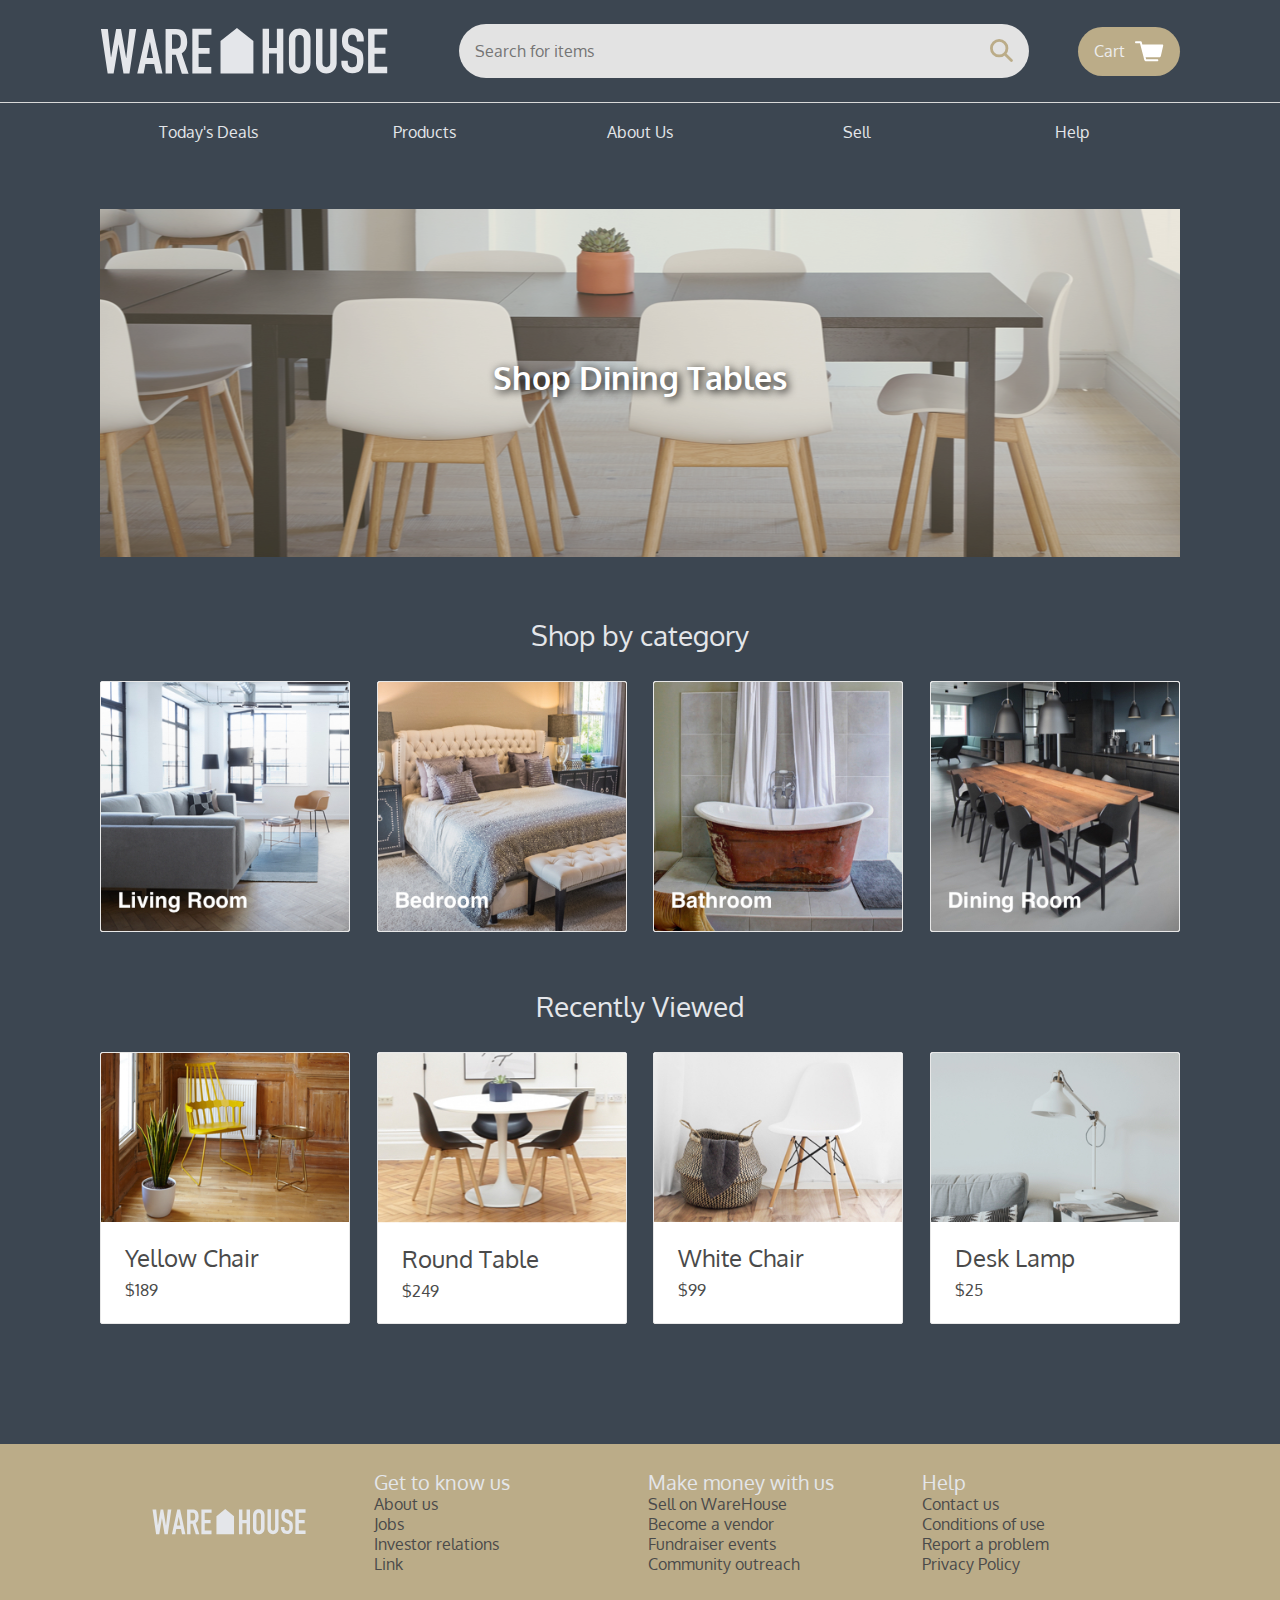
<file: index.html>
<!DOCTYPE html>
<html>
<head>
  <title>WareHouse</title>
  <link rel="stylesheet" type="text/css" href="resources/css/reset.css">
  <link rel="stylesheet" type="text/css" href="resources/css/base.css">
  <link rel="stylesheet" type="text/css" href="resources/css/index.css">
  <link href="https://fonts.googleapis.com/css?family=PT+Serif:700" rel="stylesheet">
</head>
<body>
  <div class="container">

    <!-- Header -->

    <header>
      <div class="image-container">
        <a href="index.html"><img src="resources/img/warehouse-logo-grey.svg"></a>
      </div>
      <div class="search-bar">
        <input type="text" name="search" placeholder="Search for items">
        <a href="" class="icon"><img src="resources/img/search.svg"></a>
      </div>
      <a href="cart.html" class="button cart">Cart <img src="resources/img/cart.svg"></a>
    </header>

    <nav>
      <a class="navlink" href="deals.html">Today's Deals</a>
      <a class="navlink" href="products.html">Products</a>
      <a class="navlink" href="about.html">About Us</a>
      <a class="navlink" href="sell.html">Sell</a>
      <a class="navlink" href="#">Help</a>
    </nav>

    <!-- Hero Section -->

    <main id="main" class="landing">
      <div class="hero">
        <a class="button" href="products.html">Shop Dining Tables</a>
      </div>


    <!-- Products Preview Section -->

      <div class="products">

        <!-- Product Categories -->

        <h2>Shop by category</h2>
        <div class="product-list categories">
          <a href="living.html" class="product-category">
            <div class="image-container">
              <img src="resources/img/home/living-room.jpg">
            </div>

          </a>
          <a href="#" class="product-category">
            <div class="image-container">
              <img src="resources/img/home/bedroom.jpg">
            </div>

          </a>
          <a href="#" class="product-category">
            <div class="image-container">
              <img src="resources/img/home/bathroom.jpg">
            </div>

          </a>
          <a href="#" class="product-category">
            <div class="image-container">
              <img src="resources/img/home/dining-room.jpg">
            </div>
          </a>

        </div>

        <!-- Recently Viewed Products -->

        <h2>Recently Viewed</h2>
        <div class="product-list">
          <a href="#" class="product-item">
            <div class="image-container">
              <img src="resources/img/home/yellow-chair.jpg">
            </div>
            <div class="description">
              <h3>Yellow Chair</h3>
              <span class="price">$189</span>
            </div>
          </a>
          <a href="#" class="product-item">
            <div class="image-container">
              <img src="resources/img/home/round-table.jpg">
            </div>
            <div class="description">
              <h3>Round Table</h3>
              <span class="price">$249</span>
            </div>
          </a>
          <a href="#" class="product-item">
            <div class="image-container">
              <img src="resources/img/home/white-chair.jpg">
            </div>
            <div class="description">
              <h3>White Chair</h3>
              <span class="price">$99</span>
            </div>
          </a>
          <a href="#" class="product-item">
            <div class="image-container">
              <img src="resources/img/home/desk-lamp.jpg">
            </div>
            <div class="description">
              <h3>Desk Lamp</h3>
              <span class="price">$25</span>
            </div>
          </a>
        </div>
      </div>
    </main>

    <!-- Footer -->

    <footer>
      <img src="resources/img/warehouse-logo-grey.svg">
      <div class="links">
        <h4>Get to know us</h4>
        <a href="about.html">About us</a>
        <a href="jobs.html">Jobs</a>
        <a href="#">Investor relations</a>
        <a href="#">Link</a>
      </div>
      <div class="links">
        <h4>Make money with us</h4>
        <a href="sell.html">Sell on WareHouse</a>
        <a href="#">Become a vendor</a>
        <a href="#">Fundraiser events</a>
        <a href="#">Community outreach</a>
      </div>
      <div class="links">
        <h4>Help</h4>
        <a href="#">Contact us</a>
        <a href="#">Conditions of use</a>
        <a href="#">Report a problem</a>
        <a href="#">Privacy Policy</a>
      </div>
    </footer>
  </>
</body>
</html>
</file>
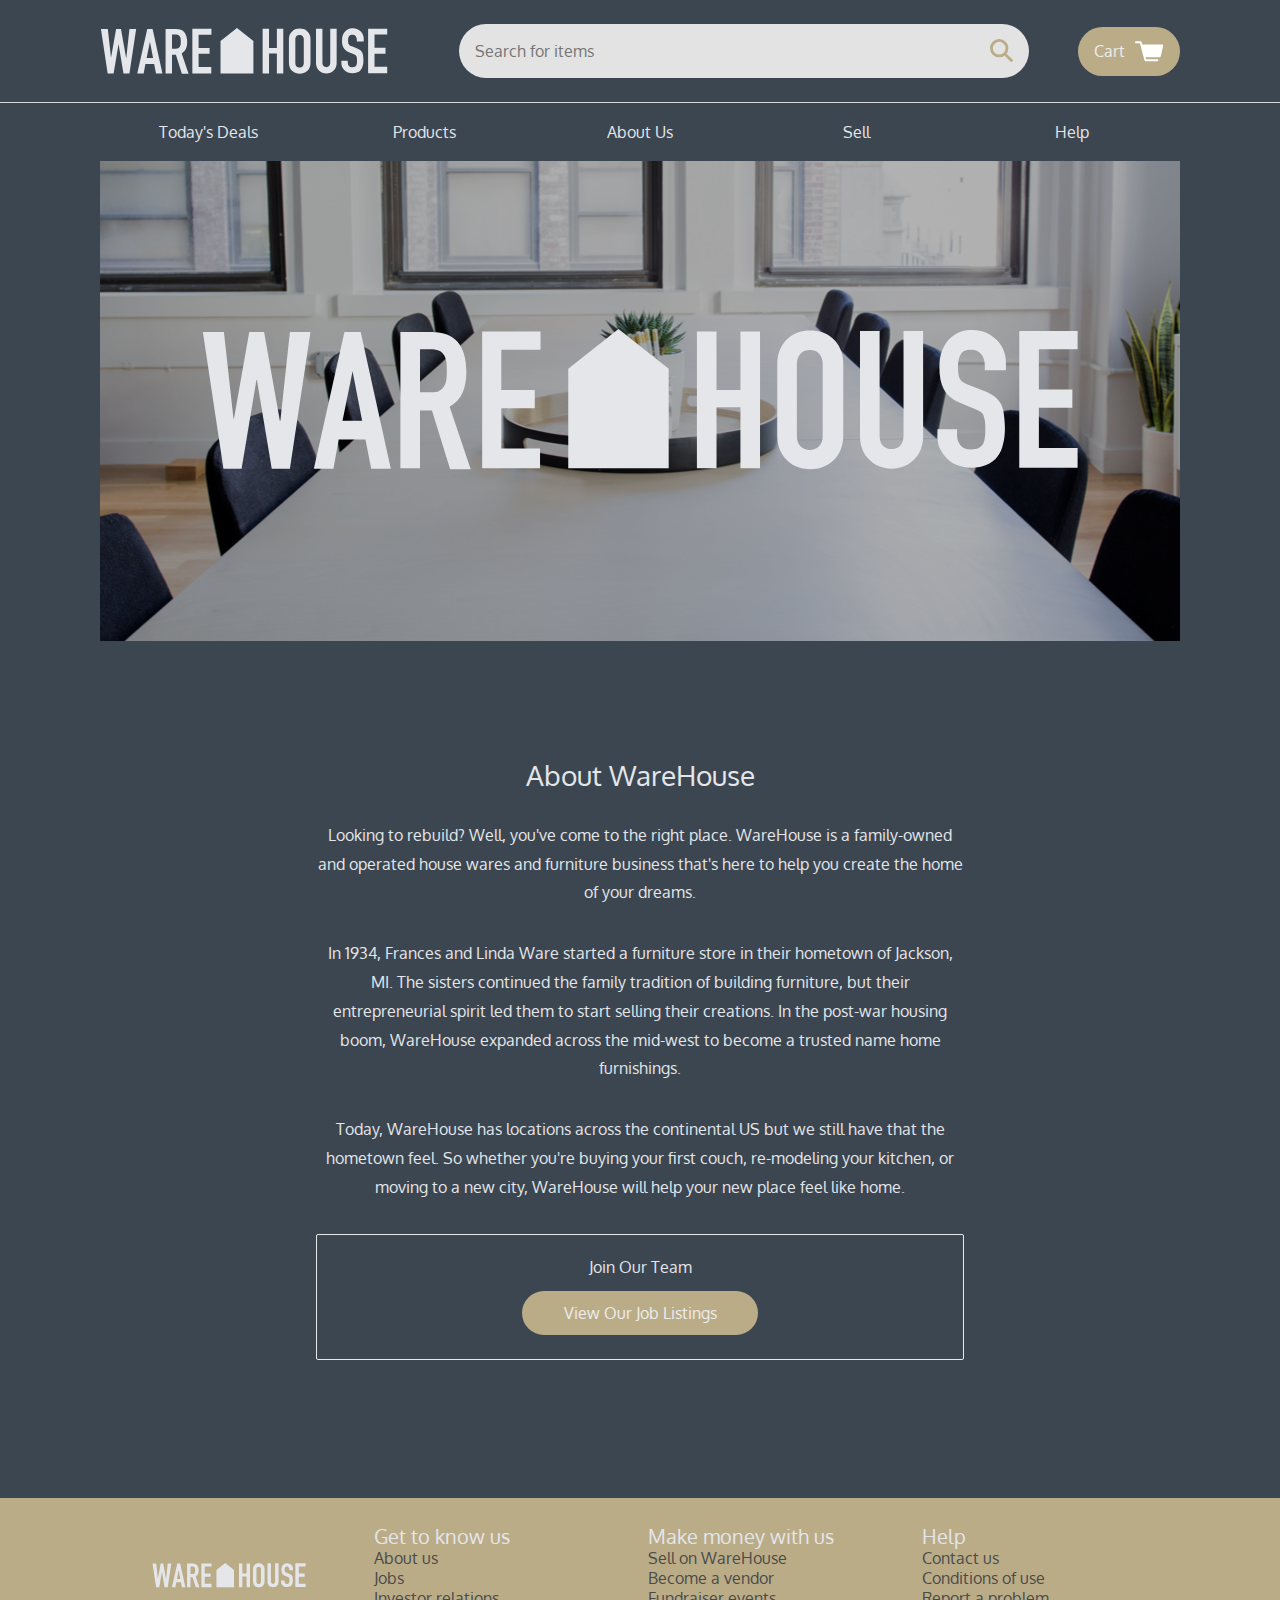
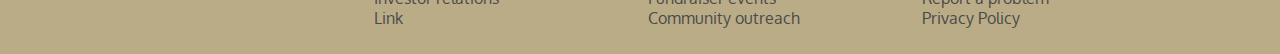
<file: about.html>
<!DOCTYPE html>
<html>
<head>
  <title>WareHouse</title>
  <link rel="stylesheet" type="text/css" href="resources/css/reset.css">
  <link rel="stylesheet" type="text/css" href="resources/css/base.css">
  <link rel="stylesheet" type="text/css" href="resources/css/about.css">
  <link href="https://fonts.googleapis.com/css?family=PT+Serif:700" rel="stylesheet">
</head>
<body>
  <div class="container">

    <!-- Header -->

    <header>
      <div class="image-container">
        <a href="index.html"><img src="resources/img/warehouse-logo-grey.svg"></a>
      </div>
      <div class="search-bar">
        <input type="text" name="search" placeholder="Search for items">
        <a href="" class="icon"><img src="resources/img/search.svg"></a>
      </div>
      <a href="cart.html" class="button cart">Cart <img src="resources/img/cart.svg"></a>
    </header>
    <nav>
      <a href="deals.html">Today's Deals</a>
      <a href="products.html">Products</a>
      <a href="about.html">About Us</a>
      <a href="sell.html">Sell</a>
      <a href="#">Help</a>
    </nav>

    <!-- About Section -->

    <main id="main" class="about">
      <img src="resources/img/warehouse-logo-grey.svg">
      <div class="information">
        <h2>About WareHouse</h2>
        <p>
          Looking to rebuild? Well, you've come to the right place. WareHouse
          is a family-owned and operated house wares and furniture business
          that's here to help you create the home of your dreams.
        </p>
        <p>
          In 1934, Frances and Linda Ware started a furniture store in their
          hometown of Jackson, MI. The sisters continued the family tradition
          of building furniture, but their entrepreneurial spirit led them to
          start selling their creations. In the post-war housing boom, WareHouse
          expanded across the mid-west to become a trusted name home furnishings.
        </p>
          <p>
          Today, WareHouse has locations across the continental US but we still
          have that the hometown feel. So whether you're buying your first couch,
          re-modeling your kitchen, or moving to a new city, WareHouse will help your new place feel like home.
        </p>
        <div class="join">
          <h3>Join Our Team</h3>
          <a href="jobs.html" class="button">View Our Job Listings</a>
        </div>
      </div>
    </main>

    <!-- Footer -->

    <footer>
      <img src="resources/img/warehouse-logo-grey.svg">
      <div class="links">
        <h4>Get to know us</h4>
        <a href="about.html">About us</a>
        <a href="jobs.html">Jobs</a>
        <a href="#">Investor relations</a>
        <a href="#">Link</a>
      </div>
      <div class="links">
        <h4>Make money with us</h4>
        <a href="sell.html">Sell on WareHouse</a>
        <a href="#">Become a vendor</a>
        <a href="#">Fundraiser events</a>
        <a href="#">Community outreach</a>
      </div>
      <div class="links">
        <h4>Help</h4>
        <a href="#">Contact us</a>
        <a href="#">Conditions of use</a>
        <a href="#">Report a problem</a>
        <a href="#">Privacy Policy</a>
      </div>
    </footer>
  </div>
</body>
</html>
</file>
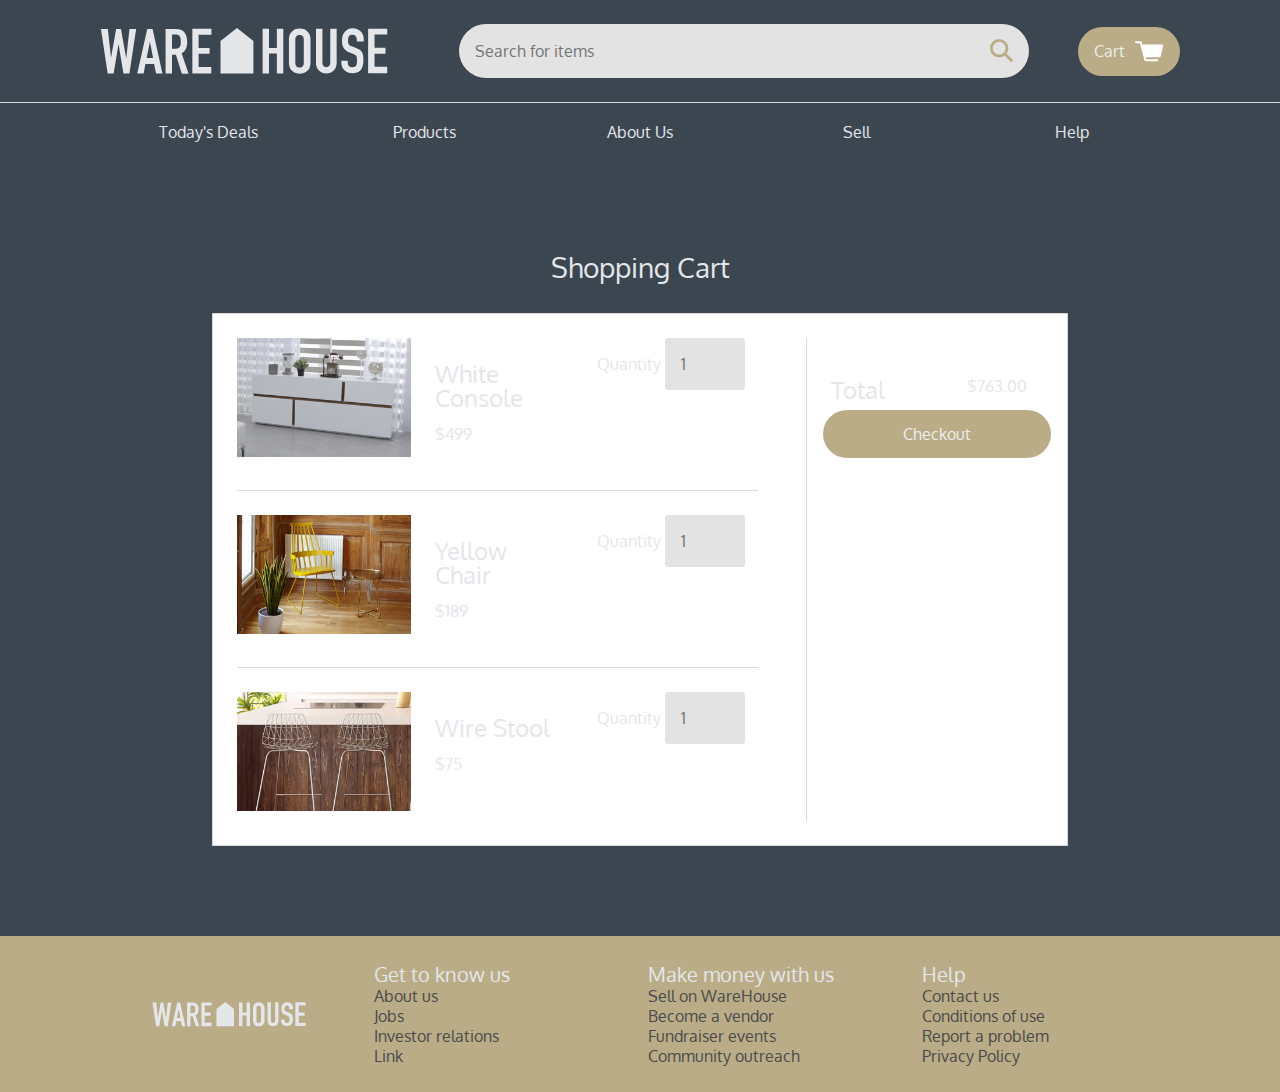
<file: cart.html>
<!DOCTYPE html>
<html>
<head>
  <title>WareHouse</title>
  <link rel="stylesheet" type="text/css" href="resources/css/reset.css">
  <link rel="stylesheet" type="text/css" href="resources/css/base.css">
  <link rel="stylesheet" type="text/css" href="resources/css/cart.css">
</head>
<body>
  <div class="container">

    <!-- Header -->

    <header>
      <div class="image-container">
        <a href="index.html"><img src="resources/img/warehouse-logo-grey.svg"></a>
      </div>
      <div class="search-bar">
        <input type="text" name="search" placeholder="Search for items">
        <a href="" class="icon"><img src="resources/img/search.svg"></a>
      </div>
      <a href="cart.html" class="button cart">Cart <img src="resources/img/cart.svg"></a>
    </header>
    <nav>
      <a href="deals.html">Today's Deals</a>
      <a href="products.html">Products</a>
      <a href="about.html">About Us</a>
      <a href="sell.html">Sell</a>
      <a href="#">Help</a>
    </nav>

    <!-- Cart -->

    <div id="main" class="product-list-section">
      <h2>Shopping Cart</h2>

    <div class="shopping-cart">

        <div class="row">
          <div class="image-container">
            <img src="resources/img/cart/white-console.jpg">
          </div>

          <div class="description">
            <h3>White Console</h3>
            <br>
            <span class="price">$499</span>
          </div>

          <div>
            Quantity <input type="number" name="Quantity" placeholder="1">
          </div>
        </div>

        <div class="row">
          <div class="image-container">
            <img src="resources/img/cart/yellow-chair.jpg">
          </div>

          <div class="description">
            <h3>Yellow Chair</h3>
            <br>
            <span class="price">$189</span>
          </div>

          <div>
            Quantity <input type="number" name="Quantity" placeholder="1">
          </div>
        </div>

        <div class="row" id="no-border">
          <div class="image-container">
            <img src="resources/img/cart/wire-stool.jpg">
          </div>

          <div class="description">
            <h3>Wire Stool</h3>
            <br>
            <span class="price">$75</span>
          </div>

            <div>
            Quantity <input type="number" name="Quantity" placeholder="1">
          </div>
        </div>

      <div class="total">
        <div class="description">
          <h3>Total</h3>
          <span class="price">$763.00</span>
        </div>
        <a href="" class="button">Checkout</a>
      </div>
  </div>
</div>

    <!-- Footer -->

    <footer>
      <img src="resources/img/warehouse-logo-grey.svg">
      <div class="links">
        <h4>Get to know us</h4>
        <a href="#about.html">About us</a>
        <a href="jobs.html">Jobs</a>
        <a href="#">Investor relations</a>
        <a href="#">Link</a>
      </div>
      <div class="links">
        <h4>Make money with us</h4>
        <a href="sell.html">Sell on WareHouse</a>
        <a href="#">Become a vendor</a>
        <a href="#">Fundraiser events</a>
        <a href="#">Community outreach</a>
      </div>
      <div class="links">
        <h4>Help</h4>
        <a href="#">Contact us</a>
        <a href="#">Conditions of use</a>
        <a href="#">Report a problem</a>
        <a href="#">Privacy Policy</a>
      </div>
    </footer>
  </div>
</body>
</html>
</file>
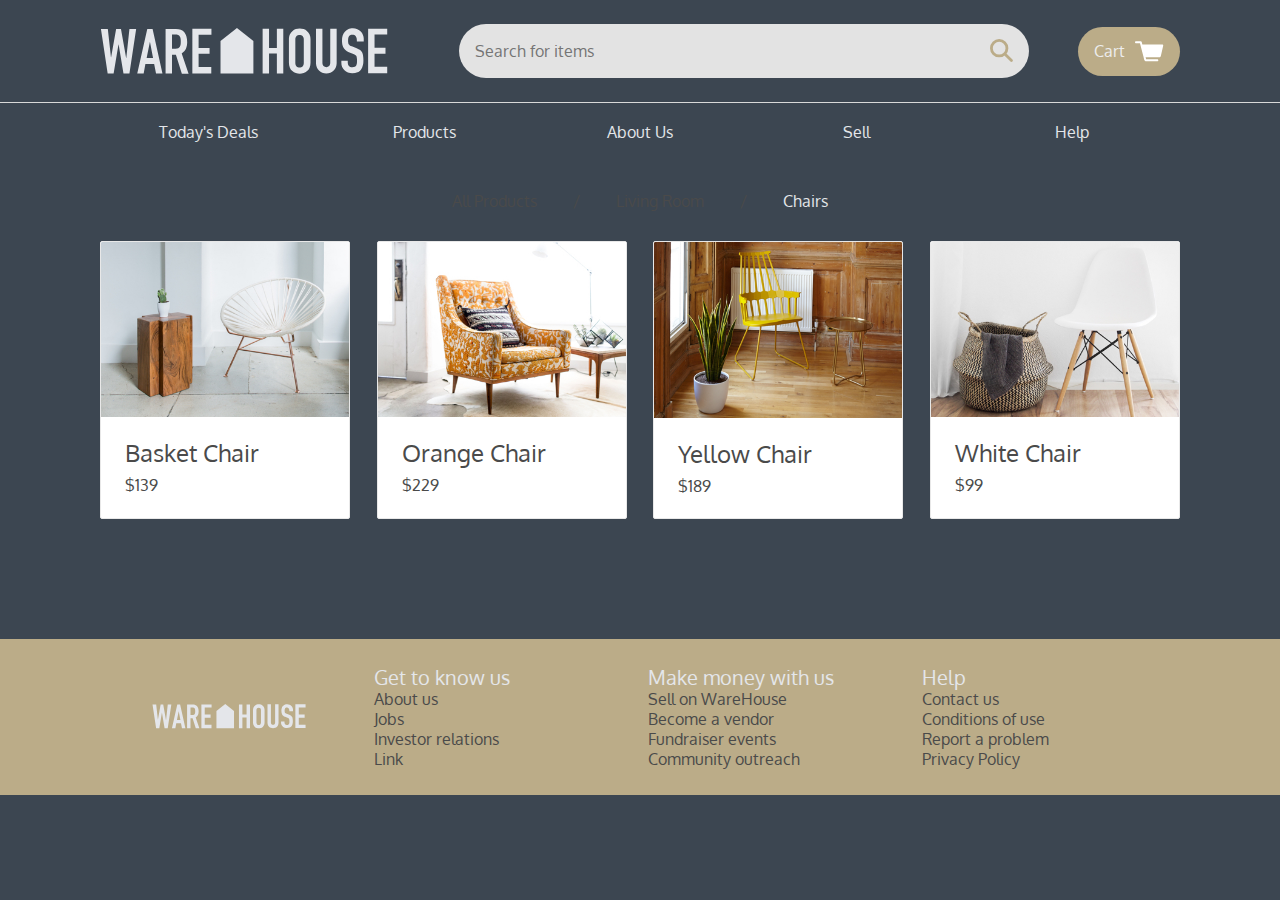
<file: chairs.html>
<!DOCTYPE html>
<html>
<head>
  <title>WareHouse</title>
  <link rel="stylesheet" type="text/css" href="resources/css/reset.css">
  <link rel="stylesheet" type="text/css" href="resources/css/base.css">
</head>
<body>
  <div class="container">

    <!-- Header -->

    <header>
      <div class="image-container">
        <a href="index.html"><img src="resources/img/warehouse-logo-grey.svg"></a>
      </div>
      <div class="search-bar">
        <input type="text" name="search" placeholder="Search for items">
        <a href="" class="icon"><img src="resources/img/search.svg"></a>
      </div>
      <a href="cart.html" class="button cart">Cart <img src="resources/img/cart.svg"></a>
    </header>
    <nav>
      <a href="deals.html">Today's Deals</a>
      <a href="products.html">Products</a>
      <a href="about.html">About Us</a>
      <a href="sell.html">Sell</a>
      <a href="#">Help</a>
    </nav>

    <!-- Chairs Section -->

    <div id="main" class="product-list-section">
      <ul class="breadcrumb">
        <li><a href="products.html">All Products</a></li>
        <li><a href="living.html">Living Room</a></li>
        <li>Chairs</li>
      </ul>

      <div class="product-list">


        <a href="#" class="product-item">
          <div class="image-container">
            <img src="resources/img/chairs/basket-chair.jpg">
          </div>
          <div class="description">
            <h3>Basket Chair</h3>
            <span class="price">$139</span>
          </div>
        </a>

        <a href="#" class="product-item">
          <div class="image-container">
            <img src="resources/img/chairs/orange-chair.jpg">
          </div>
          <div class="description">
            <h3>Orange Chair</h3>
            <span class="price">$229</span>
          </div>
        </a>

        <a href="#" class="product-item">
          <div class="image-container">
            <img src="resources/img/chairs/yellow-chair.jpg">
          </div>
          <div class="description">
            <h3>Yellow Chair</h3>
            <span class="price">$189</span>
          </div>
        </a>

        <a href="#" class="product-item">
          <div class="image-container">
            <img src="resources/img/chairs/white-chair.jpg">
          </div>
          <div class="description">
            <h3>White Chair</h3>
            <span class="price">$99</span>
          </div>
        </a>

      </div>
    </div>

    <!-- Footer -->

    <footer>
      <img src="resources/img/warehouse-logo-grey.svg">
      <div class="links">
        <h4>Get to know us</h4>
        <a href="about.html">About us</a>
        <a href="jobs.html">Jobs</a>
        <a href="#">Investor relations</a>
        <a href="#">Link</a>
      </div>
      <div class="links">
        <h4>Make money with us</h4>
        <a href="sell.html">Sell on WareHouse</a>
        <a href="#">Become a vendor</a>
        <a href="#">Fundraiser events</a>
        <a href="#">Community outreach</a>
      </div>
      <div class="links">
        <h4>Help</h4>
        <a href="#">Contact us</a>
        <a href="#">Conditions of use</a>
        <a href="#">Report a problem</a>
        <a href="#">Privacy Policy</a>
      </div>
    </footer>
  </div>
</body>
</html>
</file>
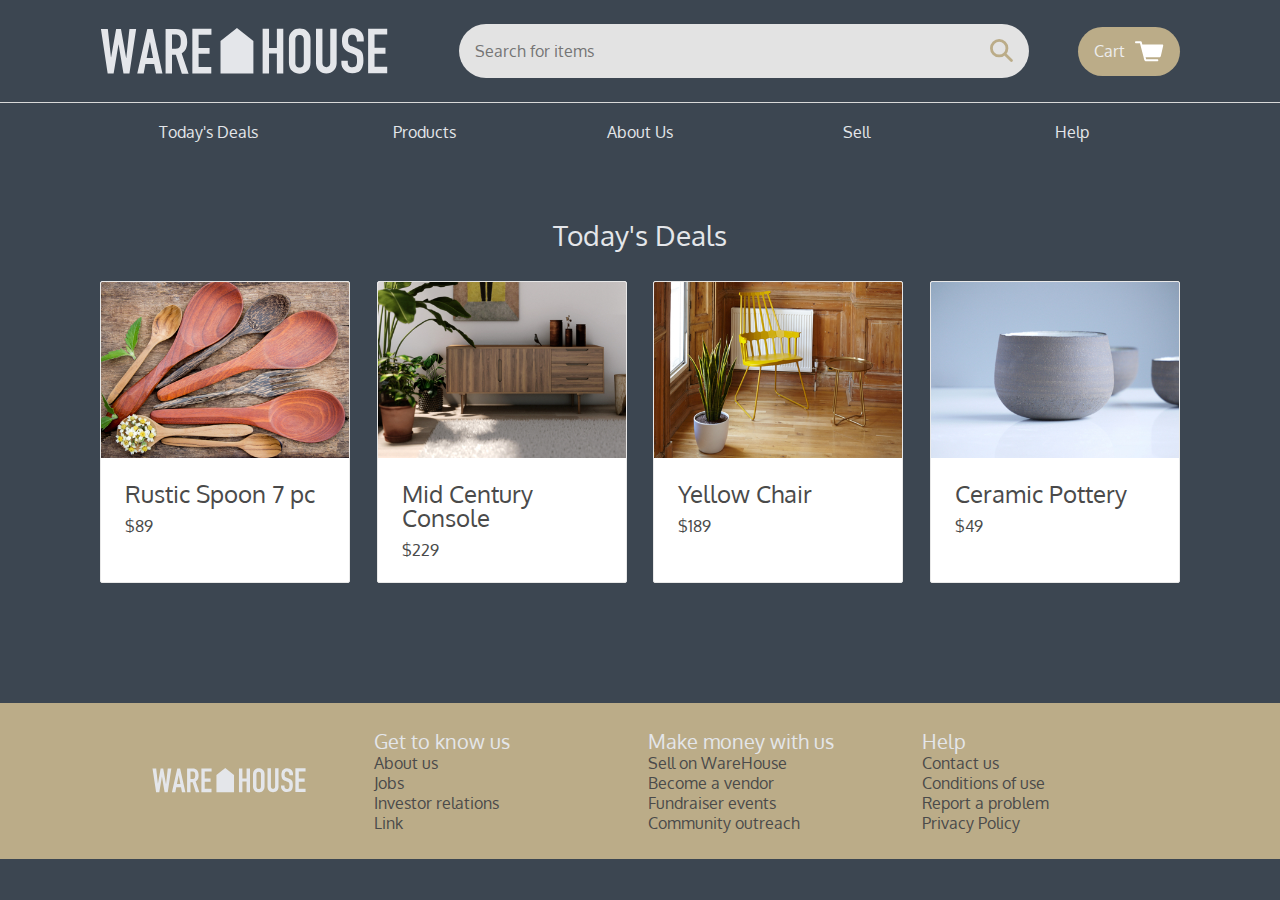
<file: deals.html>
<!DOCTYPE html>
<html>
<head>
  <title>WareHouse</title>
  <link rel="stylesheet" type="text/css" href="resources/css/reset.css">
  <link rel="stylesheet" type="text/css" href="resources/css/base.css">
</head>
<body>
  <div class="container">

    <!-- Header -->

    <header>
      <div class="image-container">
        <a href="index.html"><img src="resources/img/warehouse-logo-grey.svg"></a>
      </div>
      <div class="search-bar">
        <input type="text" name="search" placeholder="Search for items">
        <a href="" class="icon"><img src="resources/img/search.svg"></a>
      </div>
      <a href="cart.html" class="button cart">Cart <img src="resources/img/cart.svg"></a>
    </header>
    <nav>
      <a href="deals.html">Today's Deals</a>
      <a href="products.html">Products</a>
      <a href="about.html">About Us</a>
      <a href="sell.html">Sell</a>
      <a href="#">Help</a>
    </nav>

    <!-- Deals Section -->

    <div id="main" class="product-list-section">
      <h2>Today's Deals</h2>

      <div class="product-list">
        <a href="#" class="product-item">
          <div class="image-container">
            <img src="resources/img/deals/wooden-spoons.jpg">
          </div>
          <div class="description">
            <h3>Rustic Spoon 7 pc</h3>
            <span class="price">$89</span>
          </div>
        </a>

        <a href="#" class="product-item">
          <div class="image-container">
            <img src="resources/img/deals/midcen-console.jpg">
          </div>
          <div class="description">
            <h3>Mid Century Console</h3>
            <span class="price">$229</span>
          </div>
        </a>

        <a href="#" class="product-item">
          <div class="image-container">
            <img src="resources/img/chairs/yellow-chair.jpg">
          </div>
          <div class="description">
            <h3>Yellow Chair</h3>
            <span class="price">$189</span>
          </div>
        </a>

        <a href="#" class="product-item">
          <div class="image-container">
            <img src="resources/img/deals/pottery.jpg">
          </div>
          <div class="description">
            <h3>Ceramic Pottery</h3>
            <span class="price">$49</span>
          </div>
        </a>

      </div>
    </div>

    <!-- Footer -->

    <footer>
      <img src="resources/img/warehouse-logo-grey.svg">
      <div class="links">
        <h4>Get to know us</h4>
        <a href="about.html">About us</a>
        <a href="jobs.html">Jobs</a>
        <a href="#">Investor relations</a>
        <a href="#">Link</a>
      </div>
      <div class="links">
        <h4>Make money with us</h4>
        <a href="sell.html">Sell on WareHouse</a>
        <a href="#">Become a vendor</a>
        <a href="#">Fundraiser events</a>
        <a href="#">Community outreach</a>
      </div>
      <div class="links">
        <h4>Help</h4>
        <a href="#">Contact us</a>
        <a href="#">Conditions of use</a>
        <a href="#">Report a problem</a>
        <a href="#">Privacy Policy</a>
      </div>
    </footer>
  </div>
</body>
</html>
</file>
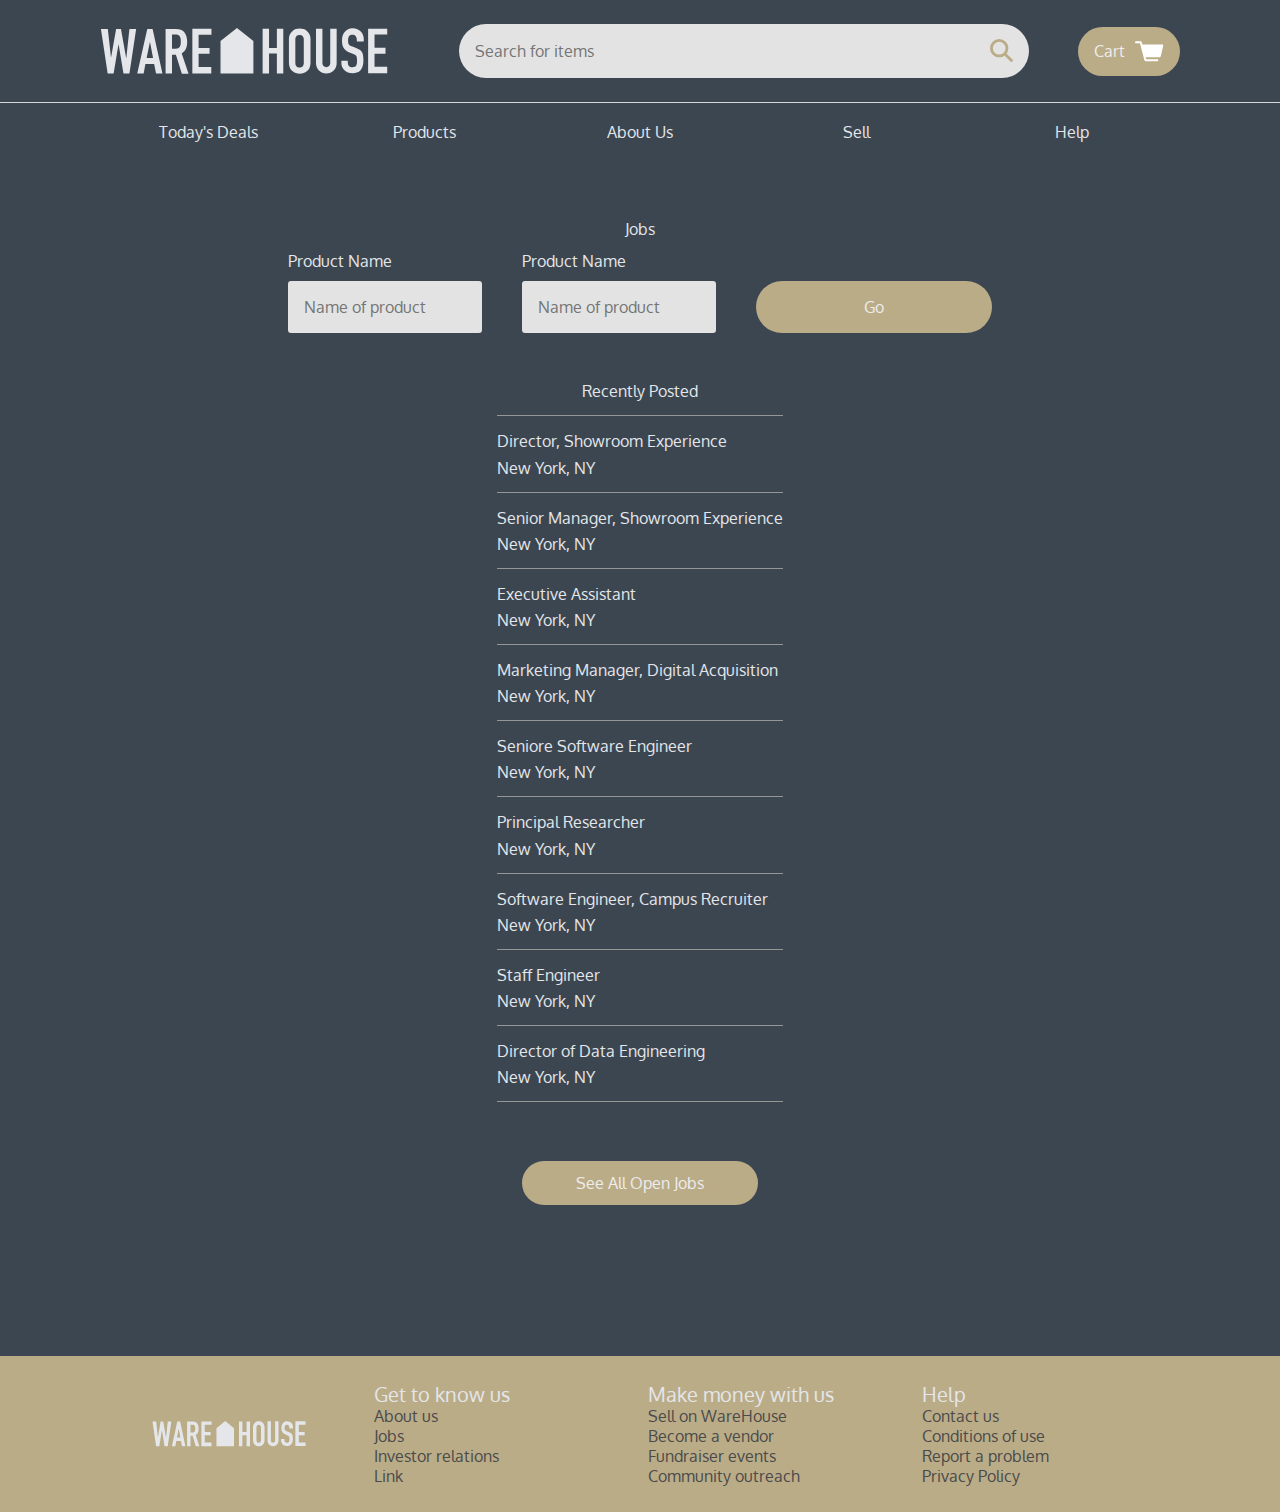
<file: jobs.html>
<!DOCTYPE html>
<html>
<head>
  <title>WareHouse</title>
  <link rel="stylesheet" type="text/css" href="resources/css/reset.css">
  <link rel="stylesheet" type="text/css" href="resources/css/base.css">
  <link rel="stylesheet" type="text/css" href="resources/css/jobs.css">
</head>
<body>
  <div class="container">

    <!-- Header -->

    <header>
      <div class="image-container">
        <a href="index.html"><img src="resources/img/warehouse-logo-grey.svg"></a>
      </div>
      <div class="search-bar">
        <input type="text" name="search" placeholder="Search for items">
        <a href="" class="icon"><img src="resources/img/search.svg"></a>
      </div>
      <a href="cart.html" class="button cart">Cart <img src="resources/img/cart.svg"></a>
    </header>
    <nav>
      <a href="deals.html">Today's Deals</a>
      <a href="products.html">Products</a>
      <a href="about.html">About Us</a>
      <a href="sell.html">Sell</a>
      <a href="#">Help</a>
    </nav>

    <!-- Job List Section -->

    <div id="main" class="jobs">
      <h3>Jobs</h3>

      <!-- Job Search Bar -->

      <form>
        <div id="name" class="field">
          <label for="name">Product Name</label>
          <input type="text" name="name" placeholder="Name of product">
        </div>
        <div id="name" class="field">
          <label for="name">Product Name</label>
          <input type="text" name="name" placeholder="Name of product">
        </div>
        <a href="#" class="button">Go</a>
      </form>

      <!-- Recently Posted Job List -->

      <h3>Recently Posted</h3>
      <div class="job-list">
        <div class="job">
          <h4>Director, Showroom Experience</h4>
          <span>New York, NY</span>
        </div>
        <div class="job">
          <h4>Senior Manager, Showroom Experience</h4>
          <span>New York, NY</span>
        </div>
        <div class="job">
          <h4>Executive Assistant</h4>
          <span>New York, NY</span>
        </div>
        <div class="job">
          <h4>Marketing Manager, Digital Acquisition</h4>
          <span>New York, NY</span>
        </div>
        <div class="job">
          <h4>Seniore Software Engineer</h4>
          <span>New York, NY</span>
        </div>
        <div class="job">
          <h4>Principal Researcher</h4>
          <span>New York, NY</span>
        </div>
        <div class="job">
          <h4>Software Engineer, Campus Recruiter</h4>
          <span>New York, NY</span>
        </div>
        <div class="job">
          <h4>Staff Engineer</h4>
          <span>New York, NY</span>
        </div>
        <div class="job">
          <h4>Director of Data Engineering</h4>
          <span>New York, NY</span>
        </div>
      </div>
      <a href="#" class="button" id="see-all-jobs">See All Open Jobs</a>
    </div>

    <!-- Footer -->

    <footer>
      <img src="resources/img/warehouse-logo-grey.svg">
      <div class="links">
        <h4>Get to know us</h4>
        <a href="about.html">About us</a>
        <a href="jobs.html">Jobs</a>
        <a href="#">Investor relations</a>
        <a href="#">Link</a>
      </div>
      <div class="links">
        <h4>Make money with us</h4>
        <a href="sell.html">Sell on WareHouse</a>
        <a href="#">Become a vendor</a>
        <a href="#">Fundraiser events</a>
        <a href="#">Community outreach</a>
      </div>
      <div class="links">
        <h4>Help</h4>
        <a href="#">Contact us</a>
        <a href="#">Conditions of use</a>
        <a href="#">Report a problem</a>
        <a href="#">Privacy Policy</a>
      </div>
    </footer>
  </div>
</body>
</html>
</file>
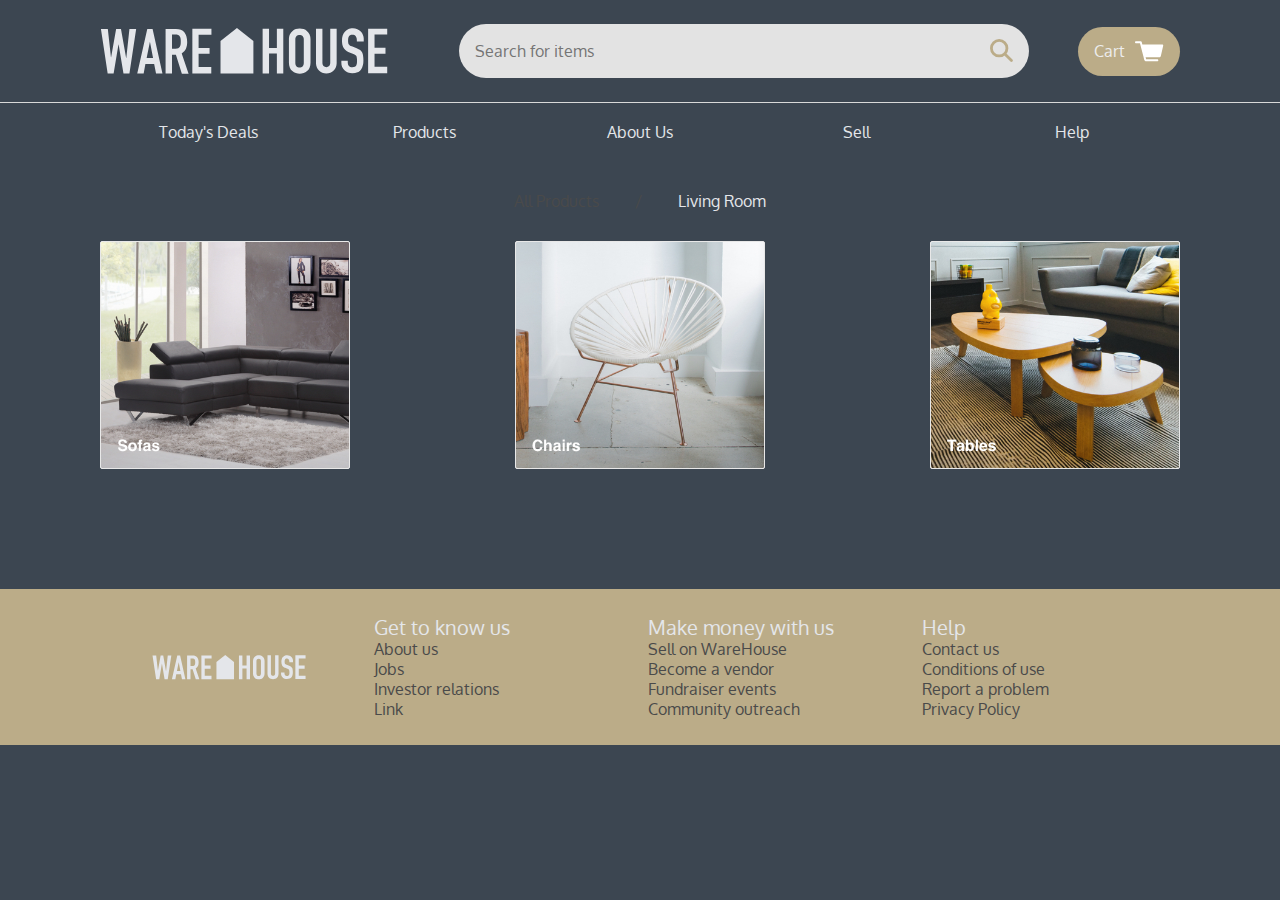
<file: living.html>
<!DOCTYPE html>
<html>
<head>
  <title>WareHouse</title>
  <link rel="stylesheet" type="text/css" href="resources/css/reset.css">
  <link rel="stylesheet" type="text/css" href="resources/css/base.css">
</head>
<body>
  <div class="container">

    <!-- Header -->

    <header>
      <div class="image-container">
        <a href="index.html"><img src="resources/img/warehouse-logo-grey.svg"></a>
      </div>
      <div class="search-bar">
        <input type="text" name="search" placeholder="Search for items">
        <a href="" class="icon"><img src="resources/img/search.svg"></a>
      </div>
      <a href="cart.html" class="button cart">Cart <img src="resources/img/cart.svg"></a>
    </header>
    <nav>
      <a href="deals.html">Today's Deals</a>
      <a href="products.html">Products</a>
      <a href="about.html">About Us</a>
      <a href="sell.html">Sell</a>
      <a href="#">Help</a>
    </nav>

    <!-- Living Room List Section -->

    <div id="main" class="product-list-section">
      <ul class="breadcrumb">
        <li><a href="products.html">All Products</a></li>
        <li>Living Room</li>
      </ul>

      <div class="product-list">
        <a href="sofas.html" class="product-item">
          <div class="image-container">
            <img src="resources/img/living/sofas.jpg">
          </div>
        </a>
        <a href="chairs.html" class="product-item">
          <div class="image-container">
            <img src="resources/img/living/chairs.jpg">
          </div>
        </a>
        <a href="tables.html" class="product-item">
          <div class="image-container">
            <img src="resources/img/living/tables.jpg">
          </div>
        </a>
      </div>
    </div>

    <!-- Footer -->

    <footer>
      <img src="resources/img/warehouse-logo-grey.svg">
      <div class="links">
        <h4>Get to know us</h4>
        <a href="about.html">About us</a>
        <a href="jobs.html">Jobs</a>
        <a href="#">Investor relations</a>
        <a href="#">Link</a>
      </div>
      <div class="links">
        <h4>Make money with us</h4>
        <a href="sell.html">Sell on WareHouse</a>
        <a href="#">Become a vendor</a>
        <a href="#">Fundraiser events</a>
        <a href="#">Community outreach</a>
      </div>
      <div class="links">
        <h4>Help</h4>
        <a href="#">Contact us</a>
        <a href="#">Conditions of use</a>
        <a href="#">Report a problem</a>
        <a href="#">Privacy Policy</a>
      </div>
    </footer>
  </div>
</body>
</html>
</file>
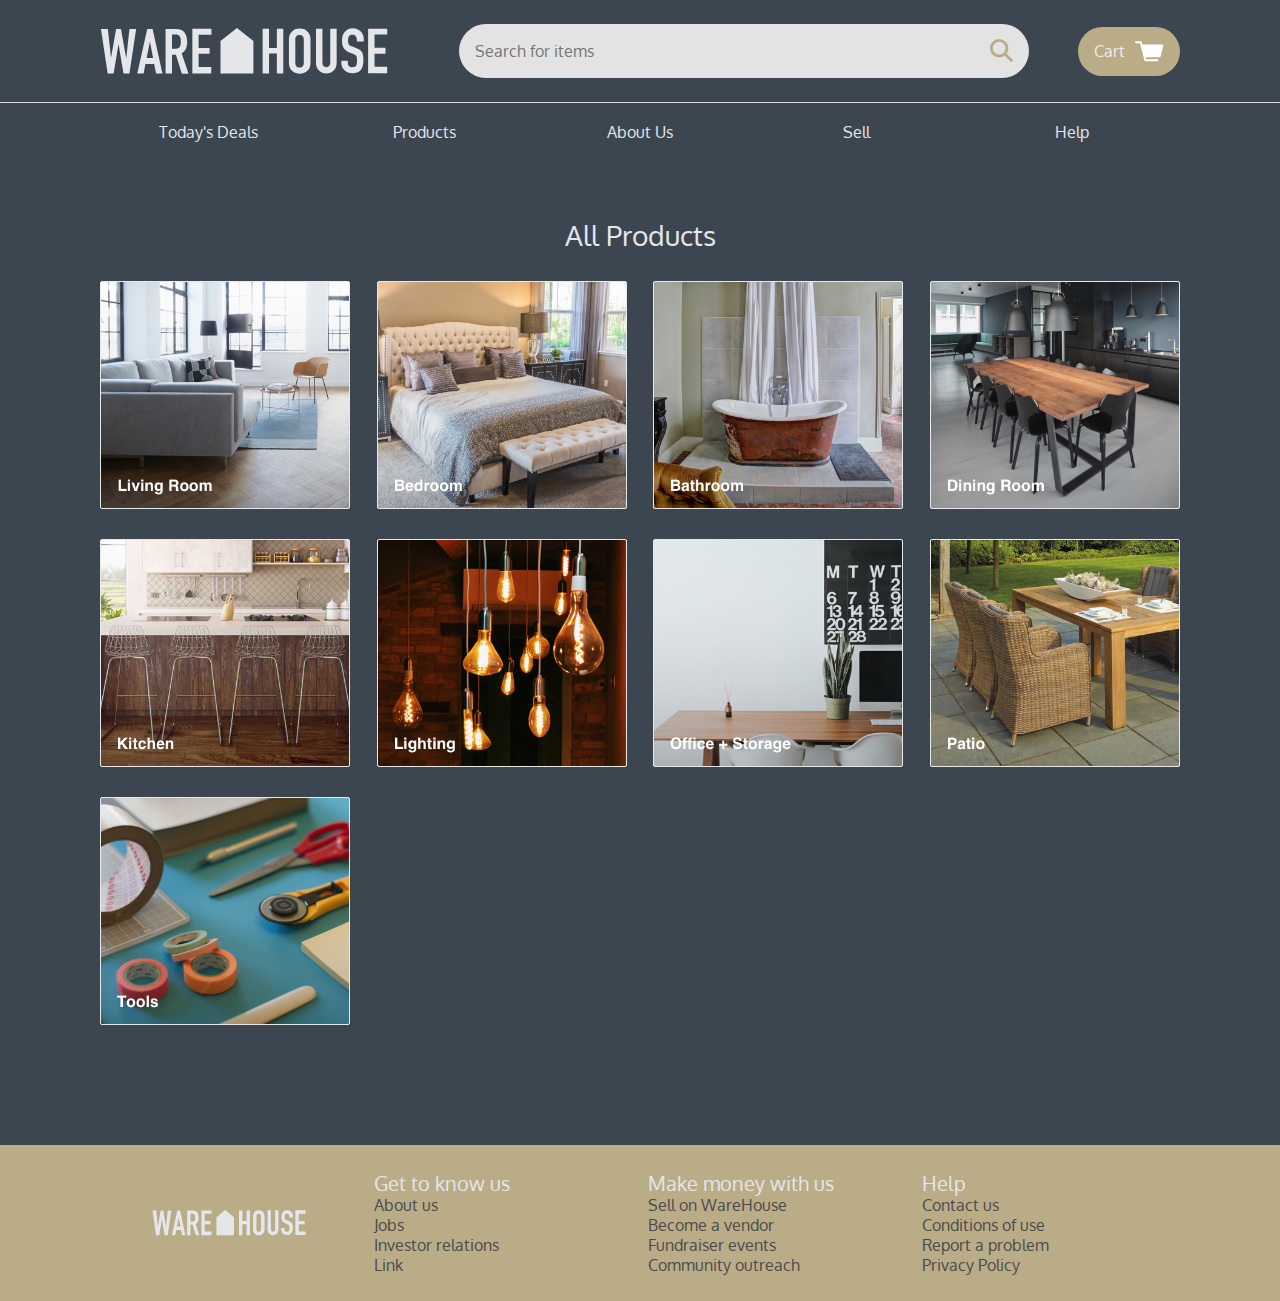
<file: products.html>
<!DOCTYPE html>
<html>
<head>
  <title>WareHouse</title>
  <link rel="stylesheet" type="text/css" href="resources/css/reset.css">
  <link rel="stylesheet" type="text/css" href="resources/css/base.css">
</head>
<body>
  <div class="container">

    <!-- Header -->

    <header>
      <div class="image-container">
        <a href="index.html"><img src="resources/img/warehouse-logo-grey.svg"></a>
      </div>
      <div class="search-bar">
        <input type="text" name="search" placeholder="Search for items">
        <a href="" class="icon"><img src="resources/img/search.svg"></a>
      </div>
      <a href="" class="button cart">Cart <img src="resources/img/cart.svg"></a>
    </header>
    <nav>
      <a href="deals.html">Today's Deals</a>
      <a href="products.html">Products</a>
      <a href="about.html">About Us</a>
      <a href="sell.html">Sell</a>
      <a href="#">Help</a>
    </nav>

    <!-- Products Section -->

    <div id="main" class="product-list-section">
      <h2>All Products</h2>
      <div class="product-list">
        <a href="living.html" class="product-item">
          <div class="image-container">
            <img src="resources/img/products/living-room.jpg">
          </div>
          <!-- <div class="description">
            <h3>Living Room</h3>
          </div> -->
        </a>
        <a href="#" class="product-item">
          <div class="image-container">
            <img src="resources/img/products/bedroom.jpg">
          </div>
          <!-- <div class="description">
            <h3>Bedroom</h3>
          </div> -->
        </a>
        <a href="#" class="product-item">
          <div class="image-container">
            <img src="resources/img/products/bathroom.jpg">
          </div>
          <!-- <div class="description">
            <h3>Bathroom</h3>
          </div> -->
        </a>
        <a href="#" class="product-item">
          <div class="image-container">
            <img src="resources/img/products/dining-room.jpg">
          </div>
          <!-- <div class="description">
            <h3>Dining Room</h3>
          </div> -->
        </a>
        <a href="#" class="product-item">
          <div class="image-container">
            <img src="resources/img/products/kitchen.jpg">
          </div>
          <!-- <div class="description">
            <h3>Kitchen</h3>
          </div> -->
        </a>
        <a href="#" class="product-item">
          <div class="image-container">
            <img src="resources/img/products/lighting.jpg">
          </div>
          <!-- <div class="description">
            <h3>Lighting</h3>
          </div> -->
        </a>
        <a href="#" class="product-item">
          <div class="image-container">
            <img src="resources/img/products/office.jpg">
          </div>
          <!-- <div class="description">
            <h3>Office + Storage</h3>
          </div> -->
        </a>
        <a href="#" class="product-item">
          <div class="image-container">
            <img src="resources/img/products/patio.jpg">
          </div>
          <!-- <div class="description">
            <h3>Patio</h3>
          </div> -->
        </a>
        <a href="#" class="product-item">
          <div class="image-container">
            <img src="resources/img/products/tools.jpg">
          </div>
          <!-- <div class="description">
            <h3>Tools</h3>
          </div> -->
        </a>
      </div>
    </div>

    <!-- Footer -->

    <footer>
      <img src="resources/img/warehouse-logo-grey.svg">
      <div class="links">
        <h4>Get to know us</h4>
        <a href="about.html">About us</a>
        <a href="jobs.html">Jobs</a>
        <a href="#">Investor relations</a>
        <a href="#">Link</a>
      </div>
      <div class="links">
        <h4>Make money with us</h4>
        <a href="sell.html">Sell on WareHouse</a>
        <a href="#">Become a vendor</a>
        <a href="#">Fundraiser events</a>
        <a href="#">Community outreach</a>
      </div>
      <div class="links">
        <h4>Help</h4>
        <a href="#">Contact us</a>
        <a href="#">Conditions of use</a>
        <a href="#">Report a problem</a>
        <a href="#">Privacy Policy</a>
      </div>
    </footer>
  </div>
</body>
</html>
</file>
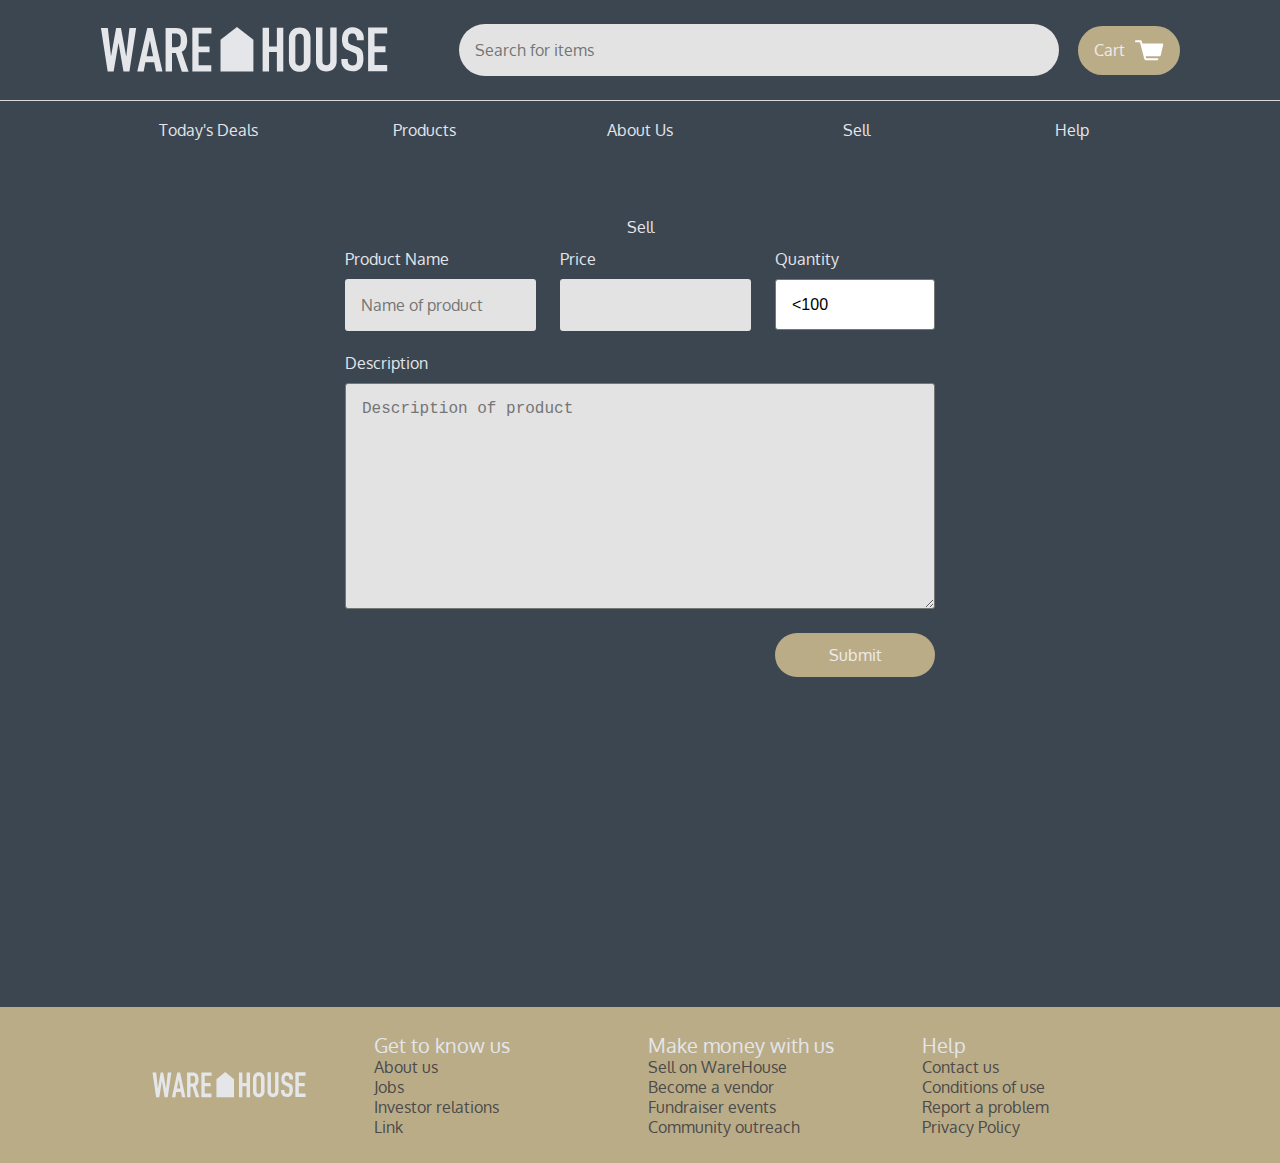
<file: sell.html>
<!DOCTYPE html>
<html>
<head>
  <title>WareHouse</title>
  <link rel="stylesheet" type="text/css" href="resources/css/reset.css">
  <link rel="stylesheet" type="text/css" href="resources/css/base.css">
  <link rel="stylesheet" type="text/css" href="resources/css/sell.css">
  <link href="https://fonts.googleapis.com/css?family=PT+Serif" rel="stylesheet">
</head>
<body>
  <div class="container">

    <!-- Header -->

    <header>
      <div class="image-container">
        <a href="index.html"><img src="resources/img/warehouse-logo-grey.svg"></a>
      </div>
      <div class="search-bar">
        <input type="text" name="search" placeholder="Search for items">
        <a href="" class="icon"><img src="resources/img/search.svg"></a>
      </div>
      <a href="cart.html" class="button cart">Cart <img src="resources/img/cart.svg"></a>
    </header>
    <nav>
      <a href="deals.html">Today's Deals</a>
      <a href="products.html">Products</a>
      <a href="about.html">About Us</a>
      <a href="sell.html">Sell</a>
      <a href="#">Help</a>
    </nav>

    <!-- Sell Product Form -->

    <div id="main" class="sell">
      <h3>Sell</h3>
      <form>
        <div id="name" class="field">
          <label for="name">Product Name</label>
          <input type="text" name="name" placeholder="Name of product">
        </div>
        <div id="price" class="field">
          <label for="price">Price</label>
          <input type="number" name="price">
        </div>
        <div id="quantity" class="field">
          <label for="quantity">Quantity</label>
          <select name="quantity">
            <option value="100"><100</option>
            <option value="200">100-200</option>
            <option value="300">200-300</option>
            <option value="400">300-400</option>
            <option value="500">>500</option>
          </select>
        </div>
        <div id="description" class="field">
          <label for="description">Description</label>
          <textarea type="text" name="description" placeholder="Description of product"></textarea>
        </div>
        <a href="#" class="button" id="submit">Submit</a>
      </form>
    </div>

    <!-- Footer -->

    <footer>
      <img src="resources/img/warehouse-logo-grey.svg">
      <div class="links">
        <h4>Get to know us</h4>
        <a href="about.html">About us</a>
        <a href="jobs.html">Jobs</a>
        <a href="#">Investor relations</a>
        <a href="#">Link</a>
      </div>
      <div class="links">
        <h4>Make money with us</h4>
        <a href="sell.html">Sell on WareHouse</a>
        <a href="#">Become a vendor</a>
        <a href="#">Fundraiser events</a>
        <a href="#">Community outreach</a>
      </div>
      <div class="links">
        <h4>Help</h4>
        <a href="#">Contact us</a>
        <a href="#">Conditions of use</a>
        <a href="#">Report a problem</a>
        <a href="#">Privacy Policy</a>
      </div>
    </footer>
  </div>
</body>
</html>
</file>
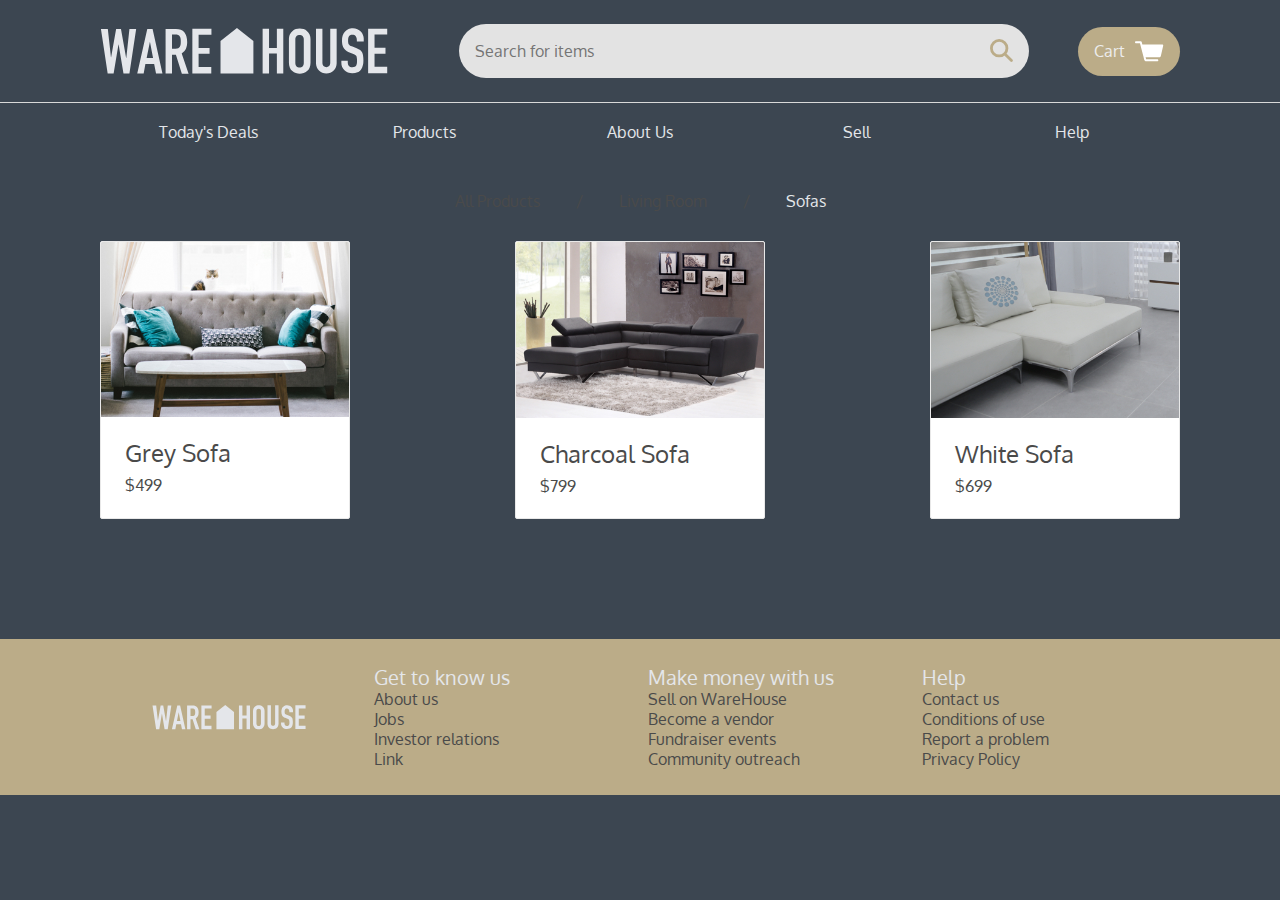
<file: sofas.html>
<!DOCTYPE html>
<html>
<head>
  <title>WareHouse</title>
  <link rel="stylesheet" type="text/css" href="resources/css/reset.css">
  <link rel="stylesheet" type="text/css" href="resources/css/base.css">
</head>
<body>
  <div class="container">

    <!-- Header -->

    <header>
      <div class="image-container">
        <a href="index.html"><img src="resources/img/warehouse-logo-grey.svg"></a>
      </div>
      <div class="search-bar">
        <input type="text" name="search" placeholder="Search for items">
        <a href="" class="icon"><img src="resources/img/search.svg"></a>
      </div>
      <a href="cart.html" class="button cart">Cart <img src="resources/img/cart.svg"></a>
    </header>
    <nav>
      <a href="deals.html">Today's Deals</a>
      <a href="products.html">Products</a>
      <a href="about.html">About Us</a>
      <a href="sell.html">Sell</a>
      <a href="#">Help</a>
    </nav>

    <!-- Sofas Section -->

    <div id="main" class="product-list-section">
      <ul class="breadcrumb">
        <li><a href="products.html">All Products</a></li>
        <li><a href="living.html">Living Room</a></li>
        <li>Sofas</li>
      </ul>

      <div class="product-list">
        <a href="#" class="product-item">
          <div class="image-container">
            <img src="resources/img/sofas/grey-sofa.jpg">
          </div>
          <div class="description">
            <h3>Grey Sofa</h3>
            <span class="price">$499</span>
          </div>
        </a>

        <a href="#" class="product-item">
          <div class="image-container">
            <img src="resources/img/sofas/charcoal-sofa.jpg">
          </div>
          <div class="description">
            <h3>Charcoal Sofa</h3>
            <span class="price">$799</span>
          </div>
        </a>

        <a href="#" class="product-item">
          <div class="image-container">
            <img src="resources/img/sofas/white-sofa.jpg">
          </div>
          <div class="description">
            <h3>White Sofa</h3>
            <span class="price">$699</span>
          </div>
        </a>

      </div>
    </div>

    <!-- Footer -->

    <footer>
      <img src="resources/img/warehouse-logo-grey.svg">
      <div class="links">
        <h4>Get to know us</h4>
        <a href="about.html">About us</a>
        <a href="jobs.html">Jobs</a>
        <a href="#">Investor relations</a>
        <a href="#">Link</a>
      </div>
      <div class="links">
        <h4>Make money with us</h4>
        <a href="sell.html">Sell on WareHouse</a>
        <a href="#">Become a vendor</a>
        <a href="#">Fundraiser events</a>
        <a href="#">Community outreach</a>
      </div>
      <div class="links">
        <h4>Help</h4>
        <a href="#">Contact us</a>
        <a href="#">Conditions of use</a>
        <a href="#">Report a problem</a>
        <a href="#">Privacy Policy</a>
      </div>
    </footer>
  </div>
</body>
</html>
</file>
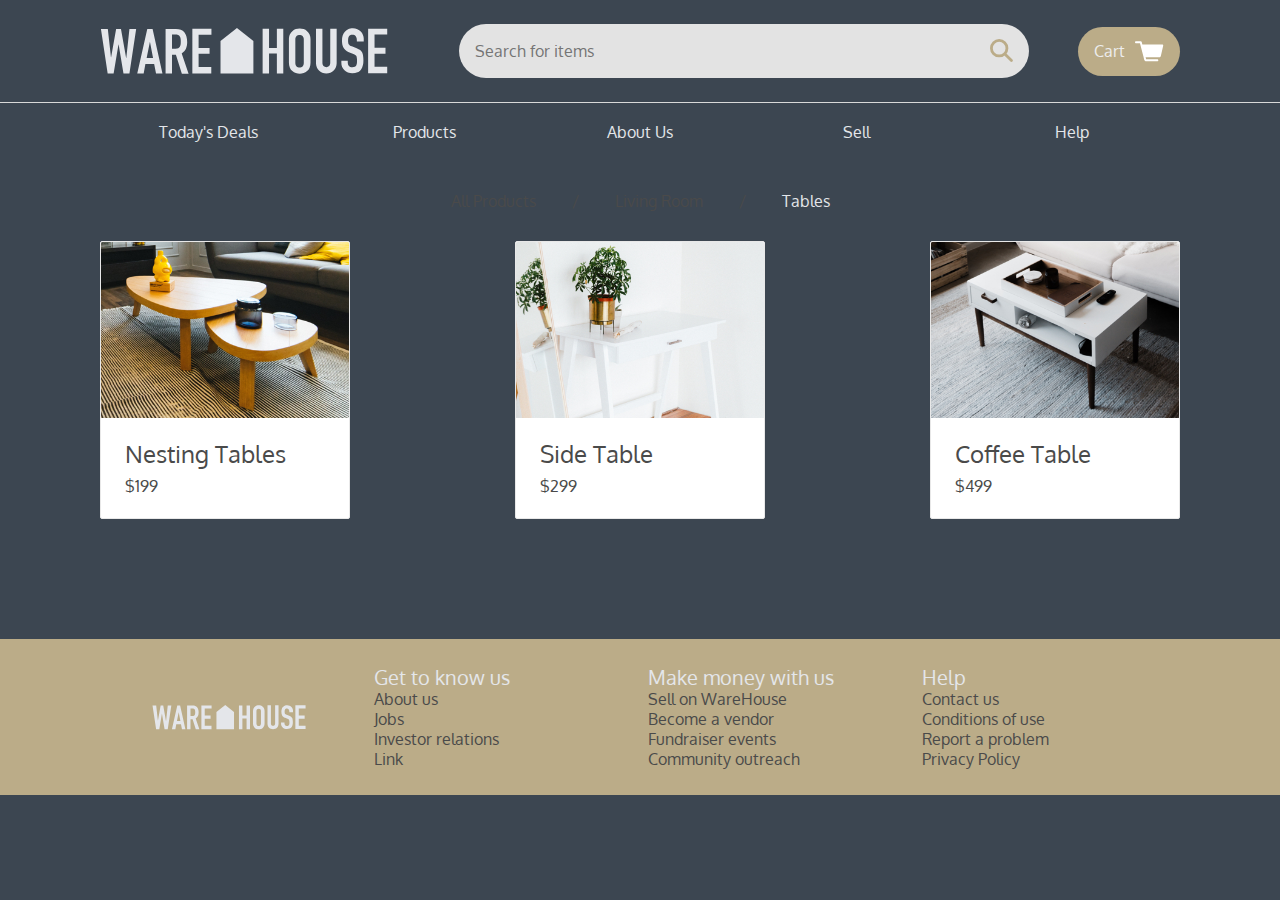
<file: tables.html>
<!DOCTYPE html>
<html>
<head>
  <title>WareHouse</title>
  <link rel="stylesheet" type="text/css" href="resources/css/reset.css">
  <link rel="stylesheet" type="text/css" href="resources/css/base.css">
</head>
<body>
  <div class="container">

    <!-- Header -->

    <header>
      <div class="image-container">
        <a href="index.html"><img src="resources/img/warehouse-logo-grey.svg"></a>
      </div>
      <div class="search-bar">
        <input type="text" name="search" placeholder="Search for items">
        <a href="" class="icon"><img src="resources/img/search.svg"></a>
      </div>
      <a href="cart.html" class="button cart">Cart <img src="resources/img/cart.svg"></a>
    </header>
    <nav>
      <a href="deals.html">Today's Deals</a>
      <a href="products.html">Products</a>
      <a href="about.html">About Us</a>
      <a href="sell.html">Sell</a>
      <a href="#">Help</a>
    </nav>

    <!-- Tables Section -->

    <div id="main" class="product-list-section">
      <ul class="breadcrumb">
        <li><a href="products.html">All Products</a></li>
        <li><a href="living.html">Living Room</a></li>
        <li>Tables</li>
      </ul>

      <div class="product-list">
        <a href="#" class="product-item">
          <div class="image-container">
            <img src="resources/img/tables/nesting-tables.jpg">
          </div>
          <div class="description">
            <h3>Nesting Tables</h3>
            <span class="price">$199</span>
          </div>
        </a>

        <a href="#" class="product-item">
          <div class="image-container">
            <img src="resources/img/tables/side-table.jpg">
          </div>
          <div class="description">
            <h3>Side Table</h3>
            <span class="price">$299</span>
          </div>
        </a>

        <a href="#" class="product-item">
          <div class="image-container">
            <img src="resources/img/tables/coffee-table.jpg">
          </div>
          <div class="description">
            <h3>Coffee Table</h3>
            <span class="price">$499</span>
          </div>
        </a>

      </div>
    </div>

    <!-- Footer -->

    <footer>
      <img src="resources/img/warehouse-logo-grey.svg">
      <div class="links">
        <h4>Get to know us</h4>
        <a href="about.html">About us</a>
        <a href="jobs.html">Jobs</a>
        <a href="#">Investor relations</a>
        <a href="#">Link</a>
      </div>
      <div class="links">
        <h4>Make money with us</h4>
        <a href="sell.html">Sell on WareHouse</a>
        <a href="#">Become a vendor</a>
        <a href="#">Fundraiser events</a>
        <a href="#">Community outreach</a>
      </div>
      <div class="links">
        <h4>Help</h4>
        <a href="#">Contact us</a>
        <a href="#">Conditions of use</a>
        <a href="#">Report a problem</a>
        <a href="#">Privacy Policy</a>
      </div>
    </footer>
  </div>
</body>
</html>
</file>
<file: resources/css/base.css>
@import url('https://fonts.googleapis.com/css?family=Barlow+Condensed:400,600,700,800|Oxygen');

@font-face {
  font-family: 'Arial-MT' ;
  src: url('../fonts/ari.ttf') format('truetype');
}

/*
Colors
Dark Blue = #3C4651
Grey = #E4E6EA
Red = #D86454
Gold = #BBAC88 = rgba(187, 172, 136, 1)

/* Site-Wide Styles */

html {
  font-size: 16px;
  background-color: #3C4651;
  width: 100vw;
  overflow-x: hidden;
}

body {
  font-family: 'Oxygen', sans-serif;
  color: #E4E6EA;
}

main {
  max-width: inherit;
}

a {
  text-decoration: none;
  transition: .3s;
}

a:hover {
  color: #D86454;
}

a:active {
  color: #BBAC88;
}

h1 {
  font-size: 2em;
}
h2 {
  font-size: 1.75em;
  margin-top: 60px;
}
h3 {
  font-size: 1.5em;
}
h4 {
  font-size: 1.25em;
}

input,
textarea,
select {
  border-radius: 3px;
  background-color: hsla(0, 0%, 89%, 1);
  padding: 1rem;
}

/* Reusable Component - Button */

.button {
  border-radius: 30px;
  background-color: #BBAC88;
  text-align: center;
  color: hsla(0, 0%, 93%, 1);
  transition: .25s;
}

.button:hover {
  background-color: #D86454;
  color: hsla(0, 100%, 100%, 1);
}



/* Reusable Component - Image Container */

.image-container {
  overflow: hidden;
}

.image-container img {
  display: block;
  max-width: 100%;
  height: auto;
}

/* Reusable Component - Product List */

.product-list-section {
  padding: 0;
}

.product-list {
  display: flex;
  flex-wrap: wrap;
  justify-content: space-between;
  margin-bottom: 3.75rem;
}

.product-category {
  border-radius: 2px;
  background-color: hsla(0, 0%, 100%, 1);
  border: solid 1px hsla(0, 0%, 91%, 1);
  width: 23%;
}

.product-category:hover
{
  box-shadow:
            1px 1px #53a7ea,
            2px 2px #53a7ea,
            3px 3px #53a7ea;
  -webkit-transform: translateX(-3px);
  transform: translateX(-3px);
}

.product-category .description-category {
  padding: 1.5rem;
  text-align: left;
}

.product-category h3 {
  margin-bottom: .75rem;
  color: hsla(0, 0%, 29%, 1);
}

.product-item {
  border-radius: 2px;
  background-color: hsla(0, 0%, 100%, 1);
  border: solid 1px hsla(0, 0%, 91%, 1);
  width: 23%;
  margin-bottom: 30px;
}

.product-item:hover
{
  box-shadow:
            1px 1px #53a7ea,
            2px 2px #53a7ea,
            3px 3px #53a7ea;
  -webkit-transform: translateX(-3px);
  transform: translateX(-3px);
}

.product-item .description {
  padding: 1.5rem;
  text-align: left;
}


.product-item h3 {
  margin-bottom: .75rem;
  color: hsla(0, 0%, 29%, 1);
  position: relative;
  display: block;
}

.product-item .price {
  color: hsla(0, 0%, 29%, 1);
}


/* Reusable Component - Form Field With Label */
.field {
  display: flex;
  flex-direction: column;
}

.field label {
  padding-bottom: .75rem;
}


/* Reusable Component - Navigation Breadcrumbs */
ul.breadcrumb {
    padding: 2rem 4rem;
    list-style: none;
    align-items: left;
}
ul.breadcrumb li {
    display: inline;
    font-size: inherit;
    align-items: left;
}
ul.breadcrumb li+li:before {
    padding: 2rem;
    color: hsla(0, 0%, 29%, 1);
    content: "/\00a0";
}
ul.breadcrumb li a {
    color: hsla(0, 0%, 29%, 1);
    text-decoration: none;
}

/*
@media only screen and (max-width: 1100px) {
  .product-list {
    grid-template-columns: repeat(2, 1fr);
  }
}

@media only screen and (max-width: 680px) {
  .product-list {
    grid-template-columns: 1fr;
  }
}
*/

/* Site-Wide Grid */

.container {
  display: grid;
  grid-template-areas: 'header'
                       'nav'
                       'main'
                       'footer';
  max-width: 1080px;
  margin: auto;
  padding: 0 40px;
  background-color: #3C4651;
}


/* Header */

header {
  grid-area: header;
  display: grid;
  grid-template-columns: 18rem 1fr 5rem;
  align-items: center;
  padding: 1.5rem 50vw;
  margin: 0 -50vw;
  font-size: inherit;
  background-color: hsla(0, 0%, 93%, 0);
  border-bottom: 1px solid hsla(0, 0%, 85%, 1);
}


.search-bar {
  display: flex;
  border-radius: 33px 53px 33px 53px;
  width: auto;
  margin: 0px 10%;
}

.search-bar input {
  flex-grow: 1;
  border-top-right-radius: 0;
  border-top-left-radius: 30px;
  border-bottom-right-radius: 0;
  border-bottom-left-radius: 30px;
}

.search-bar .icon {
  background-color: hsla(0, 0%, 89%, 1);
  border-radius: 0 53px 53px 0;
  padding: 0.95rem;
  width: 24px;
}

.search-bar .icon img {
  vertical-align: middle;
}

.cart {
  justify-self: end;
  display: flex;
  align-items: center;
  padding: .875rem 1rem;
  border-radius: 54px;
}

.cart img {
  padding-left: .625rem;
}

/* Navigation Links */
.navlink {
  display: block;
  margin: 0px 20px;
  padding: 0px 0px;
  width: auto;
  text-align: center;
}

nav {
  display: grid;
  grid-template-columns: repeat(5, 1fr);
  justify-items: center;
  grid-area: nav;
  background-color: hsla(0, 0%, 93%, 0);
  /*border-bottom: 1px solid hsla(0, 0%, 85%, 1);*/
  padding: 1.313rem 0;
  max-width: inherit;
}

nav a:visted {
  color: hsla(0, 0%, 29%, 1);
}
/*
@media only screen and (max-width: 1100px) {
  header {
    grid-template-columns: 1fr;
    justify-items: center;
  }

  .cart {
    justify-self: auto;
  }
}

@media only screen and (max-width: 700px) {
  nav {
    grid-template-columns: 1fr;
  }
}
*/
/* Main Section */

#main {
  grid-area: main;
  display: grid;
  justify-items: center;
  text-align: center;
  background-color: hsla(0, 0%, 98%, 0);
  /*border-top: 1px solid hsla(0, 0%, 98%, 1);*/
}

#main h2 {
  margin-bottom: 2rem;
}

#main .button {
  box-sizing: border-box;
  /*width: 14.375rem;*/
  padding: .875rem 0;
}

/* Footer */

footer {
  grid-area: footer;
  display: grid;
  grid-template-columns: repeat(4, 1fr);
  grid-column-gap: 1em;
  padding: 1.75rem 50vw;
  margin: 30px -50vw 0 -50vw;
  background-color: #BBAC88;
  max-width: inherit;
}

footer img {
  align-self: center;
  justify-self: center;
  width: 60%;
}

footer .links {
  display: grid;
  grid-row-gap: 0.25em;
}

footer a {
  color: hsla(0, 0%, 29%, 1);
}
/*
@media only screen and (max-width: 810px) {
  footer {
    grid-template-columns: repeat(3, 1fr);
  }

  footer img {
    grid-column: 1 / span 3;
  }
}

@media only screen and (max-width: 490px) {
  footer {
    grid-template-columns: 1fr;
    justify-items: center;
    text-align: center;
  }

  footer img {
    grid-column: auto;
  }
}
*/
</file>
<file: resources/css/index.css>
body {
  font-family: 'oxygen', sans-serif;
}

.hero {
  width: 100%;
  height: 21.75rem;
  margin-top: 3rem;
  margin-bottom: 2rem;
  background-image: url('../img/home/hero.png');
  background-repeat: no-repeat;
  background-size: cover;
  background-position: center;
  text-align: center;
  background-color: rgba(0, 0, 0, 0.5);

}

.hero a {
  display: block;
  color: hsla(0, 100%, 100%, 1);
  background-color: rgba(187, 172, 136, 0.3);
  font-size: 2rem;
  font-weight: bold;
  text-align: center;
  width: 100%;
  height: 100%;
  border-radius: 0;
  line-height: 310px;
  text-shadow: 2px 2px 8px #000000;
}

.hero a:hover {
  background-color: rgba(187, 172, 136, 0);
}

.products {
  padding: 0;
}

.products h2 {
  margin-top: 2rem;
/*font-size: 2rem;*/
}

.product-category {
  margin: 0;
}

.landing .product-list {
  grid-template-columns: repeat(4, 1fr);
}

.categories h3 {
  margin-bottom: 0;
}
/*
@media only screen and (max-width: 1020px) {
  .landing .product-list {
    grid-template-columns: repeat(3, 1fr);
  }
}

@media only screen and (max-width: 760px) {
  .landing .product-list {
    grid-template-columns: repeat(2, 1fr);
  }
}

@media only screen and (max-width: 565px) {
  .hero {
    padding-left: 0;
    text-align: center;
  }

  .hero h2 {
    padding-top: 7rem;
  }

  .hero p {
    width: 90%;
    margin: auto;
  }
}

@media only screen and (max-width: 470px) {
  .landing .product-list {
    grid-template-columns: 1fr;
  }
}
*/
</file>
<file: resources/css/about.css>
/* About Page */

.about img {
  padding: 10.5rem 100px;
  background-image: url('../img/hero.png');
  background-repeat: no-repeat;
  background-position: center;
}

.about .information {
  padding: 3.75rem 20% 6.75rem 20%;
}

.about h3 {
  margin-bottom: 1rem;
  font-size: inherit;
}

.about p {
  padding-bottom: 2rem;
  font-size: inherit;
  line-height: 1.8;
}

.about .join {
  display: grid;
  justify-items: center;
  padding: 1.5rem 0;
  border: solid 1px #e7e7e7;
  border-radius: 2px;
}

.about .button {
  width: 14.75rem;
}

@media only screen and (max-width: 735px) {
  .about h1 {
    font-size: 6rem;
  }
}

@media only screen and (max-width: 490px) {
  .about h1 {
    font-size: 4rem;
  }

  .about h3 {
    font-size: 1.25rem;
  }

  .about p {
    font-size: 1rem;
  }
}
</file>
<file: resources/css/cart.css>
#main {
  margin-left: 2rem;
  margin-right: 2rem;
}

.product-list-section {
  padding: 2rem 5rem 3.75rem 5rem;
}

.shopping-cart {
  display: grid;
  grid-template-columns: repeat(4, 1fr);
  grid-template-rows: repeat(3, 1fr);
  grid-column-gap: 3rem;
  border: 1px solid hsla(0, 0%, 85%, 1);
  padding: 0rem 1rem 0rem 0rem;
  background-color: hsla(0, 100%, 100%, 1);
}

.row {
  display: grid;
  grid-template-columns: repeat(3, 1fr);
  grid-column: 1/4;
  padding: 1.5rem 0rem 1.5rem 0rem;
  border-bottom: 1px solid hsla(0, 0%, 85%, 1);
  margin-left: 1.5rem;
}

#no-border {
  border-bottom: none;
}

input {
  width: 3rem;
  padding-left: 1rem;
}

.total {
  grid-column: 4;
  grid-row: 1/4;
  border-left: 1px solid hsla(0, 0%, 85%, 1);
  margin-top: 1.5rem;
  margin-bottom: 1.5rem;
  padding: 1rem 0rem;
}

.product-item h3 {
  margin-bottom: .75rem;
  color: hsla(0, 0%, 29%, 1);
}

.product-item .price {
  color: hsla(0, 0%, 29%, 1);
}

.description {
  padding: 1.5rem;
  text-align: left;
}

.total .description h3{
  float: left;
}
.total .description span{
  float: right;
  padding-bottom: 2rem;
}

#main .button {
  box-sizing: border-box;
  padding: 0.875rem 5rem;
  border-radius: 54px;
  margin-left: 1rem;
}

@media only screen and (max-width: 1020px) {
  .landing .product-list {
    grid-template-columns: repeat(3, 1fr);
  }
}


@media only screen and (max-width: 760px) {
  .landing .product-list {
    grid-template-columns: repeat(2, 1fr);
  }
}


@media only screen and (max-width: 470px) {
  .landing .product-list {
    grid-template-columns: 1fr;
  }
}
</file>
<file: resources/css/jobs.css>
#main {
  text-align: left;
  justify-items: auto;
}

.jobs {
  padding: 3.75rem 11.75rem 7.5625rem 11.75rem;
}

.jobs h3 {
  margin-bottom: 1rem;
  font-size: inherit;
}

.jobs .button {
  width: 14.74rem;
}

form {
  display: grid;
  grid-template-columns: repeat(2, 4fr) 1fr;
  align-items: flex-end;
  margin-bottom: 3.125rem;
  grid-column-gap: 2.5em;
}

#main form .button {
  height: fit-content;
  padding: 1.14rem 0;
}

.job-list {
  border-top: solid 1px hsla(0, 0%, 59%, 1);
}

.job {
  border-bottom: solid 1px hsla(0, 0%, 59%, 1);
  padding: 1rem 0;
}

.job h4 {
  padding-bottom: .5rem;
  font-size: inherit;
  line-height: 1.2;
}

#see-all-jobs {
  justify-self: center;
  margin-top: 3.6875rem;
}
</file>
<file: resources/css/sell.css>
#main {
  text-align: left;
  justify-items: auto;
}

.sell {
  padding: 3.75rem 11.75rem 18.75rem 11.75rem;
}

.sell h3 {
  margin-bottom: 1rem;
  font-size: 1rem;
}

form {
  display: grid;
  grid-template-areas: 'name name price quantity'
                       'description description description description'
                       '. . . submit';
  font-size: inherit;
  grid-column-gap: 1.5em;
  grid-row-gap: 1.5em;
}

input {
  min-width: 100%;
  box-sizing: border-box;
}

select {
  background-color: hsla(0, 0%, 100%, 1);
  font-size: inherit;
}

textarea {
  min-height: 12rem;
  font-size: inherit;
}

#name {
  grid-area: name;
}

#price {
  grid-area: price;
}

#quantity {
  grid-area: quantity;
}

#description {
  grid-area: description;
}

#submit {
  grid-area: submit;
  justify-self: end;
  width: 10em;
}

@media only screen and (max-width: 1100px) {
  .sell {
    padding-left: 10%;
    padding-right: 10%;
  }
}

@media only screen and (max-width: 970px) {
  form {
    grid-template-areas: 'name name'
                         'price quantity'
                         'description description'
                         '. submit';
  }
}

@media only screen and (max-width: 660px) {
  form {
    grid-template-areas: 'name'
                         'price'
                         'quantity'
                         'description'
                         'submit';
  }

  #submit {
    justify-self: center;
  }
}
</file>
